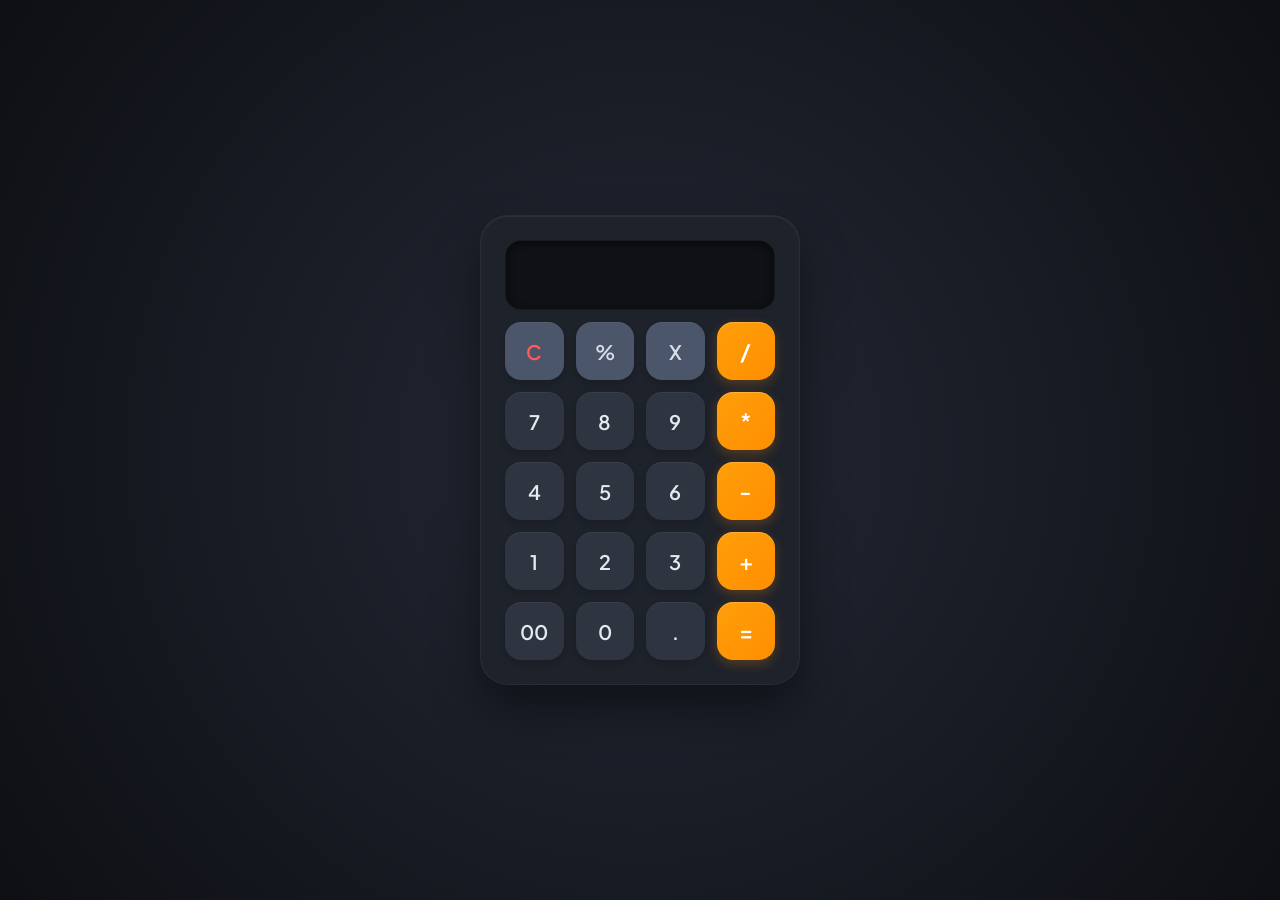
<file: index.html>
<!DOCTYPE html>
<html lang="en">

<head>
    <meta charset="UTF-8">
    <meta name="viewport" content="width=device-width, initial-scale=1.0">
    <title>Calculator</title>
    <link rel="preconnect" href="https://fonts.googleapis.com">
    <link rel="preconnect" href="https://fonts.gstatic.com" crossorigin>
    <link
        href="https://fonts.googleapis.com/css2?family=Plus+Jakarta+Sans:wght@400;500;600;700&family=JetBrains+Mono:wght@400;500;700&display=swap"
        rel="stylesheet">
    <link rel="stylesheet" href="style.css">
</head>

<body>
    <div class="classwrapper">
        <div class="container">
            <!-- <button class="item" data-value="item_res"></button> -->
            <input type="text" class="item item_res" data-value="">
            <button class="item" data-value="C">C</button>
            <button class="item" data-value="%">%</button>
            <button class="item" data-value="X">X</button>
            <button class="item" data-value="/">/</button>
            <button class="item" data-value="7">7</button>
            <button class="item" data-value="8">8</button>
            <button class="item" data-value="9">9</button>
            <button class="item" data-value="*">*</button>
            <button class="item" data-value="4">4</button>
            <button class="item" data-value="5">5</button>
            <button class="item" data-value="6">6</button>
            <button class="item" data-value="-">-</button>
            <button class="item" data-value="1">1</button>
            <button class="item" data-value="2">2</button>
            <button class="item" data-value="3">3</button>
            <button class="item" data-value="+">+</button>
            <button class="item" data-value="00">00</button>
            <button class="item" data-value="0">0</button>
            <button class="item" data-value=".">.</button>
            <button class="item" data-value="=">=</button>
            <!-- <button class="item" data-value="item18">18</button>
            <button class="item" data-value="item19">19</button>
            <button class="item" data-value="item20">20</button>
            <button class="item" data-value="item21">21</button>
            <button class="item" data-value="item22">22</button>
            <button class="item" data-value="item23">23</button>
            <button class="item" data-value="item24">24</button> -->
        </div>
    </div>
    <script src="script.js"></script>
</body>

</html>
</file>
<file: style.css>
* {
    margin: 0;
    padding: 0;
    box-sizing: border-box;
}

body {
    background-color: #12141a;
}

.classwrapper {
    display: flex;
    justify-content: center;
    align-items: center;
    min-height: 100vh;
    background: radial-gradient(circle at center, #242936 0%, #0d0f13 100%);
    font-family: 'Plus Jakarta Sans', -apple-system, BlinkMacSystemFont, "Segoe UI", Roboto, Helvetica, Arial, sans-serif;
    color: #ffffff;
}

.container {
    display: grid;
    grid-template-columns: repeat(4, 1fr);
    grid-template-rows: auto repeat(5, 1fr);
    gap: 12px;
    width: 320px;
    padding: 24px;
    background-color: #1e222b;
    border-radius: 28px;
    box-shadow: 
        0 24px 48px rgba(0, 0, 0, 0.45),
        inset 0 1px 0 rgba(255, 255, 255, 0.06);
    border: 1px solid rgba(255, 255, 255, 0.05);
}

/* Screen Display Styling */
.item_res {
    grid-column: 1 / 5;
    height: 70px;
    background-color: #0f1115;
    border: 1px solid rgba(255, 255, 255, 0.04);
    border-radius: 16px;
    color: #ffffff;
    font-family: 'JetBrains Mono', monospace;
    font-size: 2.1rem;
    font-weight: 500;
    text-align: right;
    padding: 12px 20px;
    box-shadow: inset 0 2px 8px rgba(0, 0, 0, 0.6);
    outline: none;
    width: 100%;
}

/* Base Button Styling */
.item:not(.item_res) {
    border: none;
    border-radius: 16px;
    height: 58px;
    font-size: 1.25rem;
    font-weight: 600;
    font-family: inherit;
    display: flex;
    align-items: center;
    justify-content: center;
    color: #e5e9f0;
    background-color: #2e3440;
    cursor: pointer;
    transition: all 0.15s cubic-bezier(0.4, 0, 0.2, 1);
    box-shadow: 
        0 4px 6px rgba(0, 0, 0, 0.15),
        inset 0 1px 0 rgba(255, 255, 255, 0.05);
    text-shadow: none;
}

/* Hover & Active Button States */
.item:not(.item_res):hover {
    background-color: #3b4252;
    transform: translateY(-2px);
    box-shadow: 
        0 6px 12px rgba(0, 0, 0, 0.2),
        inset 0 1px 0 rgba(255, 255, 255, 0.1);
}

.item:not(.item_res):active {
    transform: translateY(1px);
    box-shadow: 
        0 2px 4px rgba(0, 0, 0, 0.1),
        inset 0 1px 0 rgba(255, 255, 255, 0.05);
}

/* Operator Keys Accent Color (+, -, *, /, =) */
.item[data-value="/"],
.item[data-value="*"],
.item[data-value="-"],
.item[data-value="+"],
.item[data-value="="] {
    background: linear-gradient(135deg, #ff9f0a 0%, #ff8e00 100%);
    color: #ffffff;
    font-size: 1.4rem;
    font-weight: 600;
    box-shadow: 
        0 4px 12px rgba(255, 142, 0, 0.25),
        inset 0 1px 0 rgba(255, 255, 255, 0.2);
}

.item[data-value="/"]:hover,
.item[data-value="*"]:hover,
.item[data-value="-"]:hover,
.item[data-value="+"]:hover,
.item[data-value="="]:hover {
    background: linear-gradient(135deg, #ffb23e 0%, #ff9f0a 100%);
    box-shadow: 
        0 6px 16px rgba(255, 142, 0, 0.35),
        inset 0 1px 0 rgba(255, 255, 255, 0.3);
}

/* Helper Keys (C, %, X) */
.item[data-value="C"],
.item[data-value="%"],
.item[data-value="X"] {
    background-color: #4c566a;
    color: #d8dee9;
    font-weight: 600;
}

.item[data-value="C"] {
    color: #ff5c5c;
}

.item[data-value="C"]:hover,
.item[data-value="%"]:hover,
.item[data-value="X"]:hover {
    background-color: #5e6b84;
}
</file>
<file: Calculator/style.css>
* {
    margin: 0;
    padding: 0;
    box-sizing: border-box;
}

body {
    background-color: #12141a;
}

.classwrapper {
    display: flex;
    justify-content: center;
    align-items: center;
    min-height: 100vh;
    background: radial-gradient(circle at center, #242936 0%, #0d0f13 100%);
    font-family: 'Plus Jakarta Sans', -apple-system, BlinkMacSystemFont, "Segoe UI", Roboto, Helvetica, Arial, sans-serif;
    color: #ffffff;
}

.container {
    display: grid;
    grid-template-columns: repeat(4, 1fr);
    grid-template-rows: auto repeat(5, 1fr);
    gap: 12px;
    width: 320px;
    padding: 24px;
    background-color: #1e222b;
    border-radius: 28px;
    box-shadow: 
        0 24px 48px rgba(0, 0, 0, 0.45),
        inset 0 1px 0 rgba(255, 255, 255, 0.06);
    border: 1px solid rgba(255, 255, 255, 0.05);
}

/* Screen Display Styling */
.item_res {
    grid-column: 1 / 5;
    height: 70px;
    background-color: #0f1115;
    border: 1px solid rgba(255, 255, 255, 0.04);
    border-radius: 16px;
    color: #ffffff;
    font-family: 'JetBrains Mono', monospace;
    font-size: 2.1rem;
    font-weight: 500;
    text-align: right;
    padding: 12px 20px;
    box-shadow: inset 0 2px 8px rgba(0, 0, 0, 0.6);
    outline: none;
    width: 100%;
}

/* Base Button Styling */
.item:not(.item_res) {
    border: none;
    border-radius: 16px;
    height: 58px;
    font-size: 1.25rem;
    font-weight: 600;
    font-family: inherit;
    display: flex;
    align-items: center;
    justify-content: center;
    color: #e5e9f0;
    background-color: #2e3440;
    cursor: pointer;
    transition: all 0.15s cubic-bezier(0.4, 0, 0.2, 1);
    box-shadow: 
        0 4px 6px rgba(0, 0, 0, 0.15),
        inset 0 1px 0 rgba(255, 255, 255, 0.05);
    text-shadow: none;
}

/* Hover & Active Button States */
.item:not(.item_res):hover {
    background-color: #3b4252;
    transform: translateY(-2px);
    box-shadow: 
        0 6px 12px rgba(0, 0, 0, 0.2),
        inset 0 1px 0 rgba(255, 255, 255, 0.1);
}

.item:not(.item_res):active {
    transform: translateY(1px);
    box-shadow: 
        0 2px 4px rgba(0, 0, 0, 0.1),
        inset 0 1px 0 rgba(255, 255, 255, 0.05);
}

/* Operator Keys Accent Color (+, -, *, /, =) */
.item[data-value="/"],
.item[data-value="*"],
.item[data-value="-"],
.item[data-value="+"],
.item[data-value="="] {
    background: linear-gradient(135deg, #ff9f0a 0%, #ff8e00 100%);
    color: #ffffff;
    font-size: 1.4rem;
    font-weight: 600;
    box-shadow: 
        0 4px 12px rgba(255, 142, 0, 0.25),
        inset 0 1px 0 rgba(255, 255, 255, 0.2);
}

.item[data-value="/"]:hover,
.item[data-value="*"]:hover,
.item[data-value="-"]:hover,
.item[data-value="+"]:hover,
.item[data-value="="]:hover {
    background: linear-gradient(135deg, #ffb23e 0%, #ff9f0a 100%);
    box-shadow: 
        0 6px 16px rgba(255, 142, 0, 0.35),
        inset 0 1px 0 rgba(255, 255, 255, 0.3);
}

/* Helper Keys (C, %, X) */
.item[data-value="C"],
.item[data-value="%"],
.item[data-value="X"] {
    background-color: #4c566a;
    color: #d8dee9;
    font-weight: 600;
}

.item[data-value="C"] {
    color: #ff5c5c;
}

.item[data-value="C"]:hover,
.item[data-value="%"]:hover,
.item[data-value="X"]:hover {
    background-color: #5e6b84;
}
</file>
